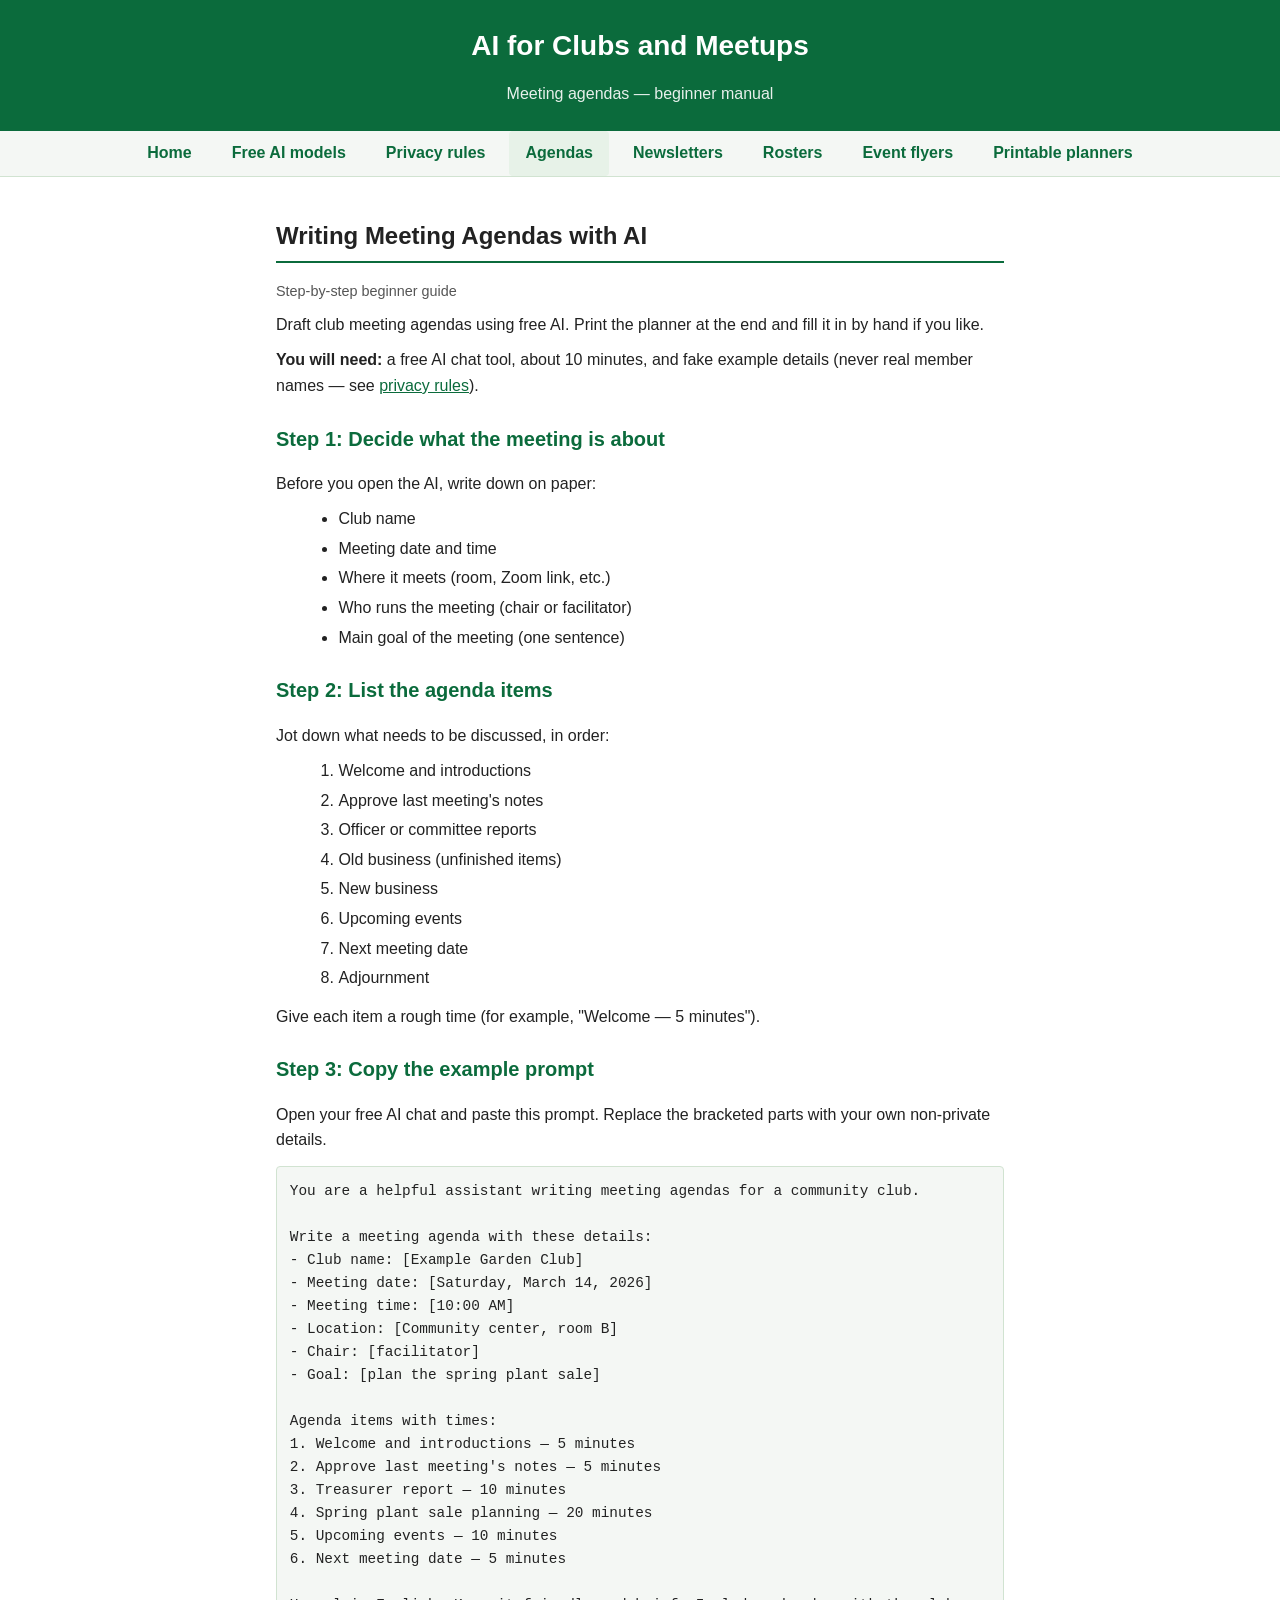
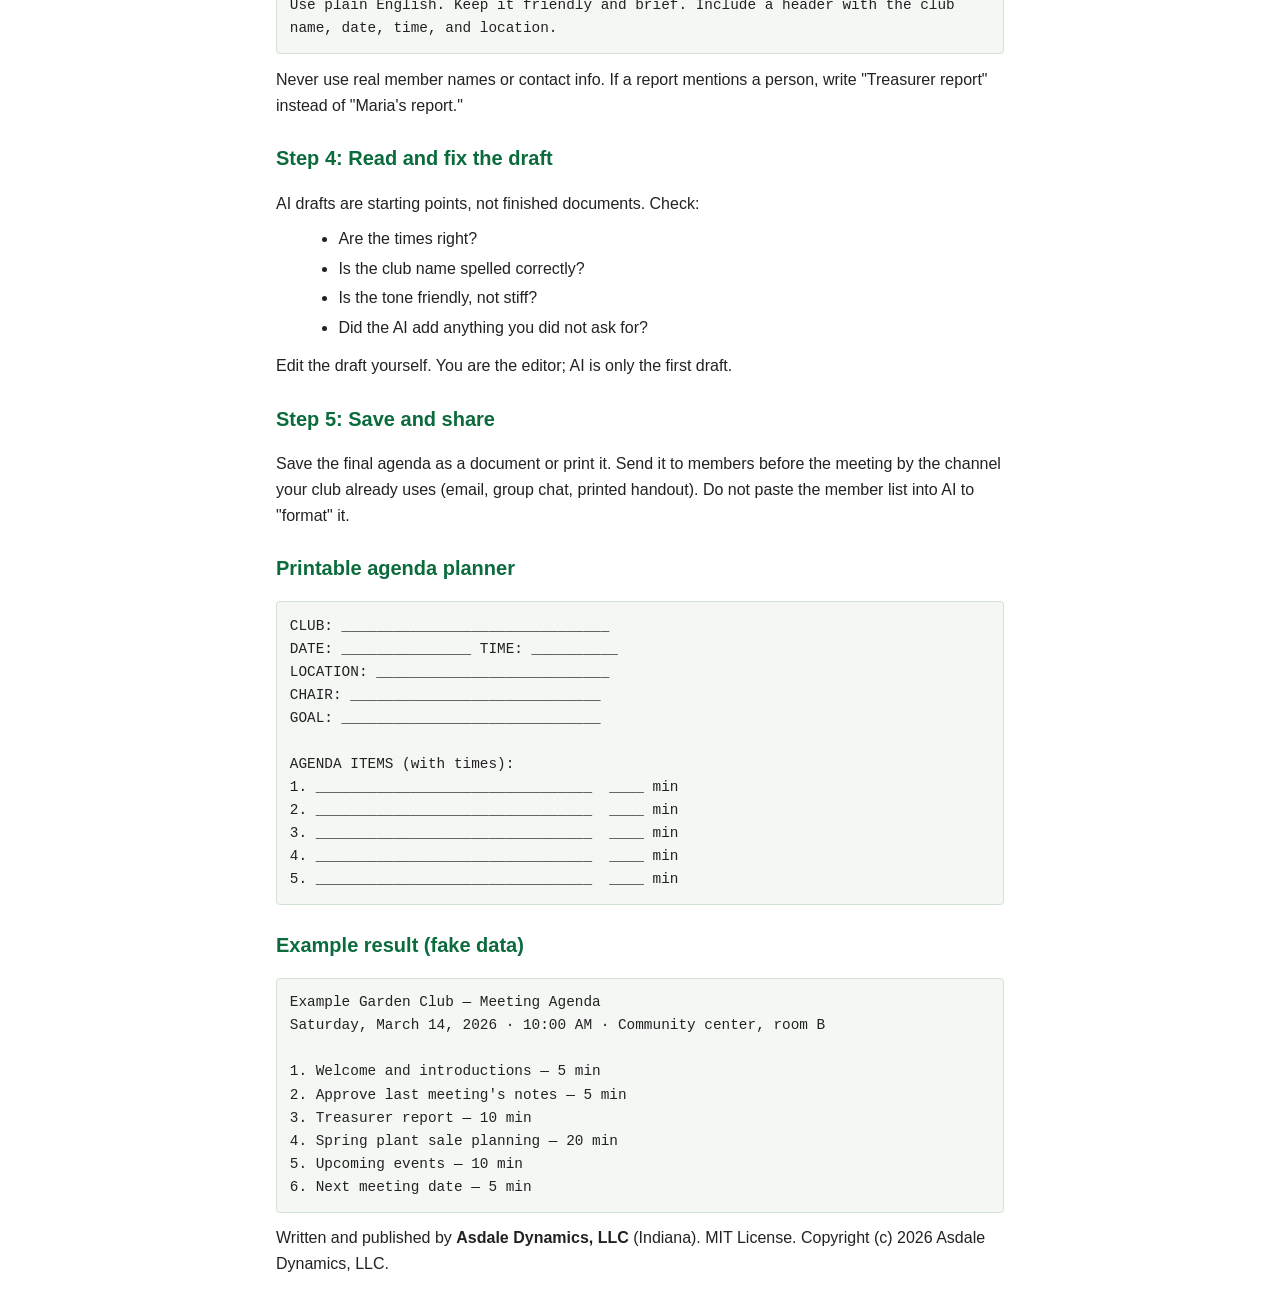
<file: site/pages/agendas.html>
<!DOCTYPE html>
<html lang="en">
<head>
  <meta charset="UTF-8">
  <meta name="viewport" content="width=device-width, initial-scale=1.0">
  <title>Agendas | AI for Clubs and Meetups</title>
  <link rel="stylesheet" href="../css/style.css">
</head>
<body>
  <header>
    <h1>AI for Clubs and Meetups</h1>
    <p>Meeting agendas &mdash; beginner manual</p>
  </header>
  <nav>
    <ul>
      <li><a href="../index.html">Home</a></li>
      <li><a href="free-models.html">Free AI models</a></li>
      <li><a href="privacy.html">Privacy rules</a></li>
      <li><a href="agendas.html" class="active">Agendas</a></li>
      <li><a href="newsletters.html">Newsletters</a></li>
      <li><a href="rosters.html">Rosters</a></li>
      <li><a href="flyers.html">Event flyers</a></li>
      <li><a href="planners.html">Printable planners</a></li>
    </ul>
  </nav>
  <main>
    <h1>Writing Meeting Agendas with AI</h1>
    <p class="kicker">Step-by-step beginner guide</p>
    <p>Draft club meeting agendas using free AI. Print the planner at the end
    and fill it in by hand if you like.</p>
    <p><strong>You will need:</strong> a free AI chat tool, about 10 minutes,
    and fake example details (never real member names &mdash; see
    <a href="privacy.html">privacy rules</a>).</p>
    <h2>Step 1: Decide what the meeting is about</h2>
    <p>Before you open the AI, write down on paper:</p>
    <ul>
      <li>Club name</li>
      <li>Meeting date and time</li>
      <li>Where it meets (room, Zoom link, etc.)</li>
      <li>Who runs the meeting (chair or facilitator)</li>
      <li>Main goal of the meeting (one sentence)</li>
    </ul>
    <h2>Step 2: List the agenda items</h2>
    <p>Jot down what needs to be discussed, in order:</p>
    <ol>
      <li>Welcome and introductions</li>
      <li>Approve last meeting's notes</li>
      <li>Officer or committee reports</li>
      <li>Old business (unfinished items)</li>
      <li>New business</li>
      <li>Upcoming events</li>
      <li>Next meeting date</li>
      <li>Adjournment</li>
    </ol>
    <p>Give each item a rough time (for example, "Welcome &mdash; 5 minutes").</p>
    <h2>Step 3: Copy the example prompt</h2>
    <p>Open your free AI chat and paste this prompt. Replace the bracketed
    parts with your own non-private details.</p>
    <div class="code">You are a helpful assistant writing meeting agendas for a community club.

Write a meeting agenda with these details:
- Club name: [Example Garden Club]
- Meeting date: [Saturday, March 14, 2026]
- Meeting time: [10:00 AM]
- Location: [Community center, room B]
- Chair: [facilitator]
- Goal: [plan the spring plant sale]

Agenda items with times:
1. Welcome and introductions &mdash; 5 minutes
2. Approve last meeting's notes &mdash; 5 minutes
3. Treasurer report &mdash; 10 minutes
4. Spring plant sale planning &mdash; 20 minutes
5. Upcoming events &mdash; 10 minutes
6. Next meeting date &mdash; 5 minutes

Use plain English. Keep it friendly and brief. Include a header with the club
name, date, time, and location.</div>
    <p>Never use real member names or contact info. If a report mentions a
    person, write "Treasurer report" instead of "Maria's report."</p>
    <h2>Step 4: Read and fix the draft</h2>
    <p>AI drafts are starting points, not finished documents. Check:</p>
    <ul>
      <li>Are the times right?</li>
      <li>Is the club name spelled correctly?</li>
      <li>Is the tone friendly, not stiff?</li>
      <li>Did the AI add anything you did not ask for?</li>
    </ul>
    <p>Edit the draft yourself. You are the editor; AI is only the first
    draft.</p>
    <h2>Step 5: Save and share</h2>
    <p>Save the final agenda as a document or print it. Send it to members
    before the meeting by the channel your club already uses (email, group
    chat, printed handout). Do not paste the member list into AI to
    "format" it.</p>
    <h2>Printable agenda planner</h2>
    <div class="code">CLUB: _______________________________
DATE: _______________ TIME: __________
LOCATION: ___________________________
CHAIR: _____________________________
GOAL: ______________________________

AGENDA ITEMS (with times):
1. ________________________________  ____ min
2. ________________________________  ____ min
3. ________________________________  ____ min
4. ________________________________  ____ min
5. ________________________________  ____ min</div>
    <h2>Example result (fake data)</h2>
    <div class="code">Example Garden Club &mdash; Meeting Agenda
Saturday, March 14, 2026 &middot; 10:00 AM &middot; Community center, room B

1. Welcome and introductions &mdash; 5 min
2. Approve last meeting's notes &mdash; 5 min
3. Treasurer report &mdash; 10 min
4. Spring plant sale planning &mdash; 20 min
5. Upcoming events &mdash; 10 min
6. Next meeting date &mdash; 5 min</div>
    <p class="credit">Written and published by <strong>Asdale Dynamics, LLC</strong>
    (Indiana). MIT License. Copyright (c) 2026 Asdale Dynamics, LLC.</p>
  </main>
</body>
</html>
</file>
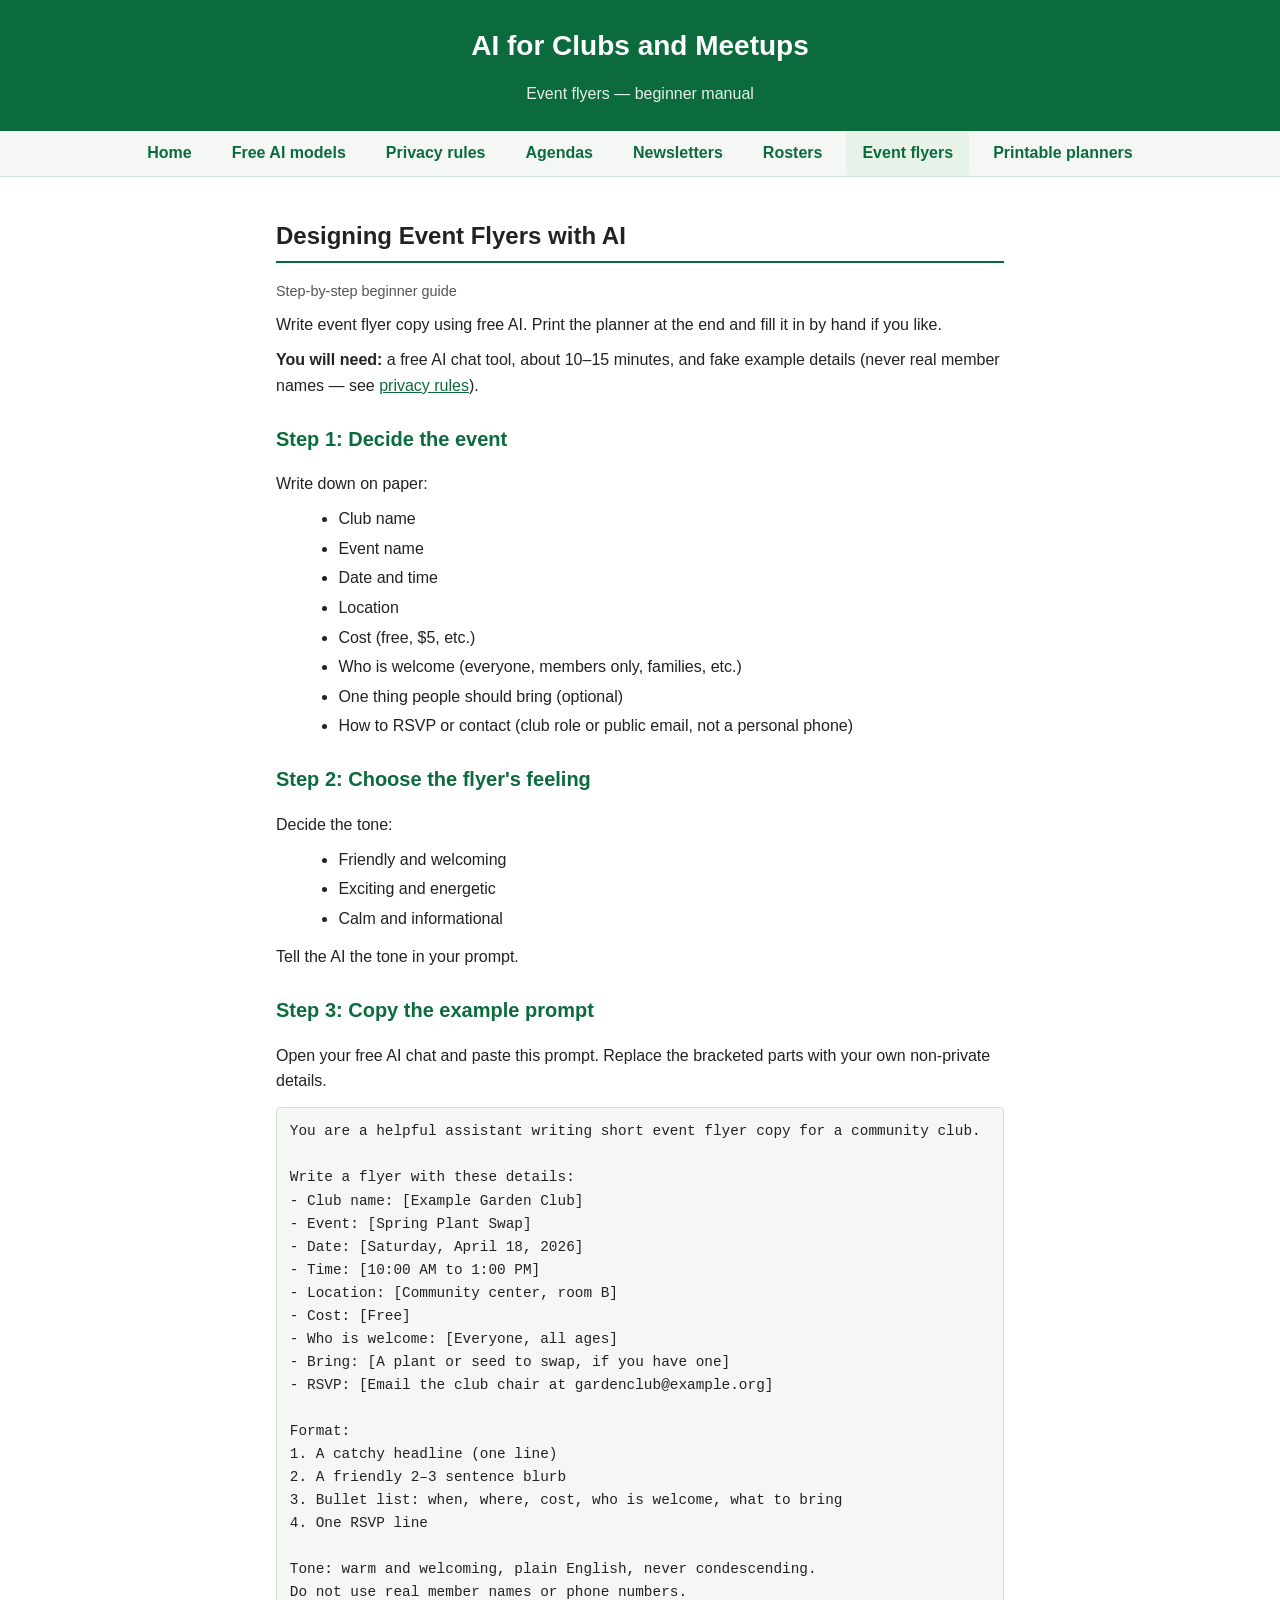
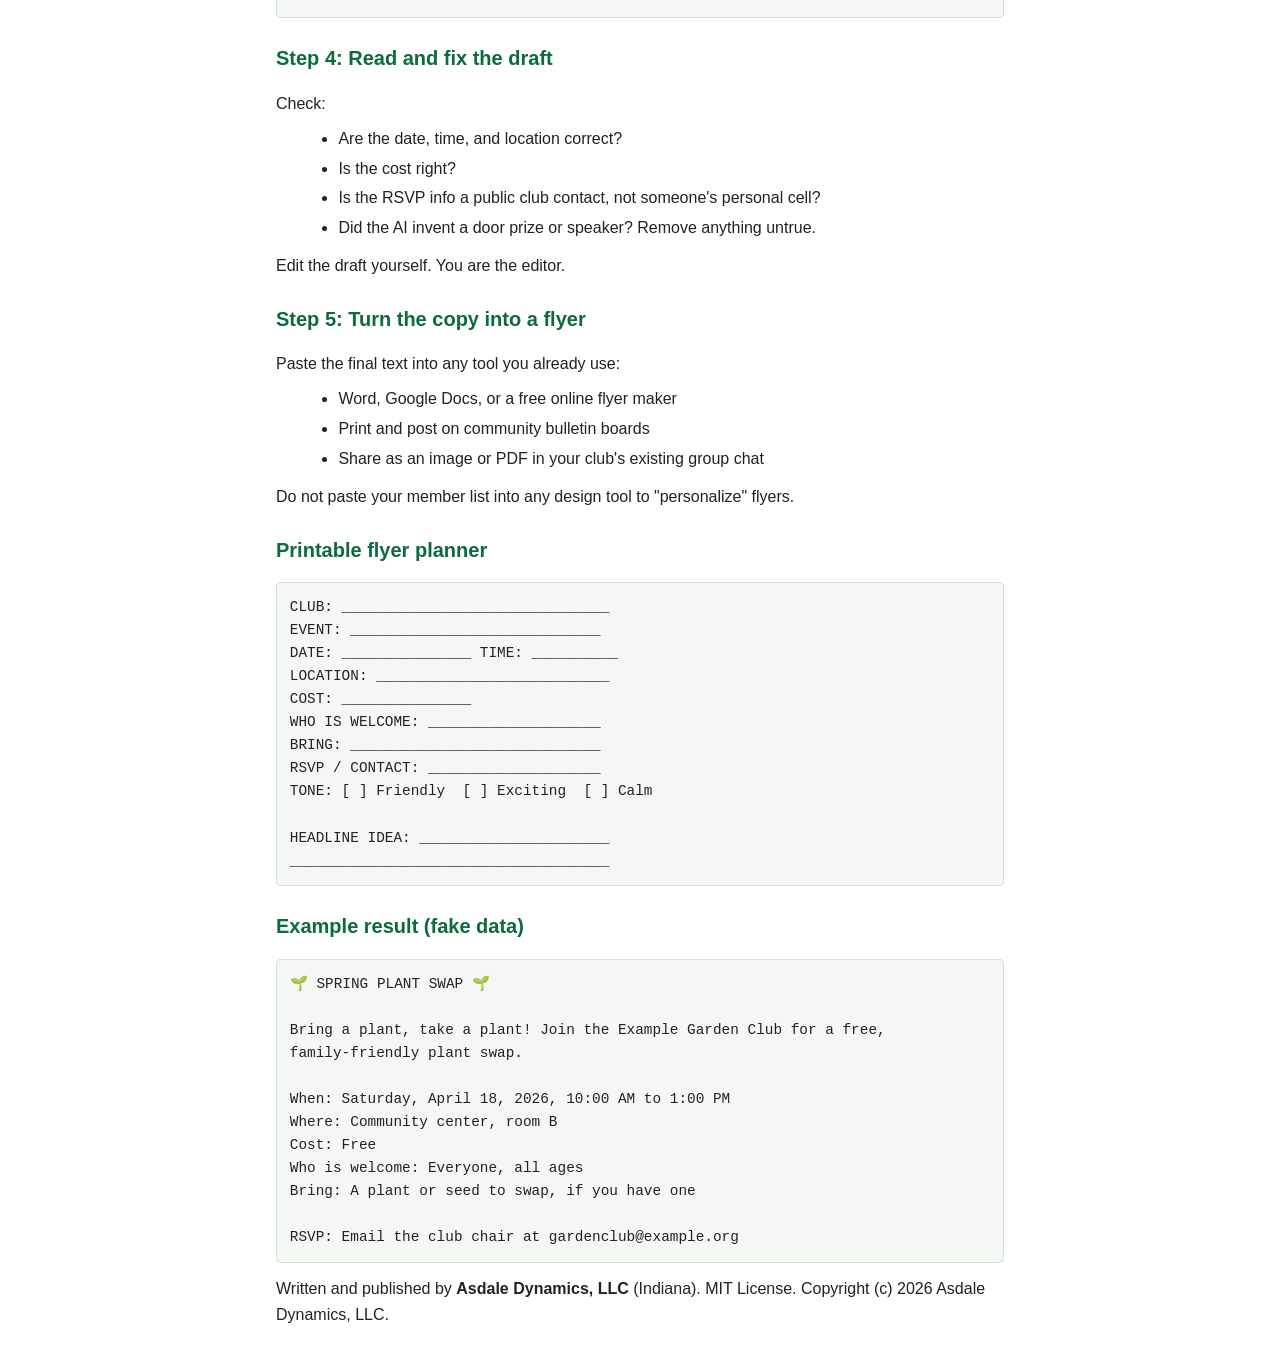
<file: site/pages/flyers.html>
<!DOCTYPE html>
<html lang="en">
<head>
  <meta charset="UTF-8">
  <meta name="viewport" content="width=device-width, initial-scale=1.0">
  <title>Event Flyers | AI for Clubs and Meetups</title>
  <link rel="stylesheet" href="../css/style.css">
</head>
<body>
  <header>
    <h1>AI for Clubs and Meetups</h1>
    <p>Event flyers &mdash; beginner manual</p>
  </header>
  <nav>
    <ul>
      <li><a href="../index.html">Home</a></li>
      <li><a href="free-models.html">Free AI models</a></li>
      <li><a href="privacy.html">Privacy rules</a></li>
      <li><a href="agendas.html">Agendas</a></li>
      <li><a href="newsletters.html">Newsletters</a></li>
      <li><a href="rosters.html">Rosters</a></li>
      <li><a href="flyers.html" class="active">Event flyers</a></li>
      <li><a href="planners.html">Printable planners</a></li>
    </ul>
  </nav>
  <main>
    <h1>Designing Event Flyers with AI</h1>
    <p class="kicker">Step-by-step beginner guide</p>
    <p>Write event flyer copy using free AI. Print the planner at the end and
    fill it in by hand if you like.</p>
    <p><strong>You will need:</strong> a free AI chat tool, about 10&ndash;15
    minutes, and fake example details (never real member names &mdash; see
    <a href="privacy.html">privacy rules</a>).</p>
    <h2>Step 1: Decide the event</h2>
    <p>Write down on paper:</p>
    <ul>
      <li>Club name</li>
      <li>Event name</li>
      <li>Date and time</li>
      <li>Location</li>
      <li>Cost (free, $5, etc.)</li>
      <li>Who is welcome (everyone, members only, families, etc.)</li>
      <li>One thing people should bring (optional)</li>
      <li>How to RSVP or contact (club role or public email, not a personal
          phone)</li>
    </ul>
    <h2>Step 2: Choose the flyer's feeling</h2>
    <p>Decide the tone:</p>
    <ul>
      <li>Friendly and welcoming</li>
      <li>Exciting and energetic</li>
      <li>Calm and informational</li>
    </ul>
    <p>Tell the AI the tone in your prompt.</p>
    <h2>Step 3: Copy the example prompt</h2>
    <p>Open your free AI chat and paste this prompt. Replace the bracketed
    parts with your own non-private details.</p>
    <div class="code">You are a helpful assistant writing short event flyer copy for a community club.

Write a flyer with these details:
- Club name: [Example Garden Club]
- Event: [Spring Plant Swap]
- Date: [Saturday, April 18, 2026]
- Time: [10:00 AM to 1:00 PM]
- Location: [Community center, room B]
- Cost: [Free]
- Who is welcome: [Everyone, all ages]
- Bring: [A plant or seed to swap, if you have one]
- RSVP: [Email the club chair at gardenclub@example.org]

Format:
1. A catchy headline (one line)
2. A friendly 2&ndash;3 sentence blurb
3. Bullet list: when, where, cost, who is welcome, what to bring
4. One RSVP line

Tone: warm and welcoming, plain English, never condescending.
Do not use real member names or phone numbers.</div>
    <h2>Step 4: Read and fix the draft</h2>
    <p>Check:</p>
    <ul>
      <li>Are the date, time, and location correct?</li>
      <li>Is the cost right?</li>
      <li>Is the RSVP info a public club contact, not someone's personal cell?</li>
      <li>Did the AI invent a door prize or speaker? Remove anything untrue.</li>
    </ul>
    <p>Edit the draft yourself. You are the editor.</p>
    <h2>Step 5: Turn the copy into a flyer</h2>
    <p>Paste the final text into any tool you already use:</p>
    <ul>
      <li>Word, Google Docs, or a free online flyer maker</li>
      <li>Print and post on community bulletin boards</li>
      <li>Share as an image or PDF in your club's existing group chat</li>
    </ul>
    <p>Do not paste your member list into any design tool to "personalize"
    flyers.</p>
    <h2>Printable flyer planner</h2>
    <div class="code">CLUB: _______________________________
EVENT: _____________________________
DATE: _______________ TIME: __________
LOCATION: ___________________________
COST: _______________
WHO IS WELCOME: ____________________
BRING: _____________________________
RSVP / CONTACT: ____________________
TONE: [ ] Friendly  [ ] Exciting  [ ] Calm

HEADLINE IDEA: ______________________
_____________________________________</div>
    <h2>Example result (fake data)</h2>
    <div class="code">&#127793; SPRING PLANT SWAP &#127793;

Bring a plant, take a plant! Join the Example Garden Club for a free,
family-friendly plant swap.

When: Saturday, April 18, 2026, 10:00 AM to 1:00 PM
Where: Community center, room B
Cost: Free
Who is welcome: Everyone, all ages
Bring: A plant or seed to swap, if you have one

RSVP: Email the club chair at gardenclub@example.org</div>
    <p class="credit">Written and published by <strong>Asdale Dynamics, LLC</strong>
    (Indiana). MIT License. Copyright (c) 2026 Asdale Dynamics, LLC.</p>
  </main>
</body>
</html>
</file>
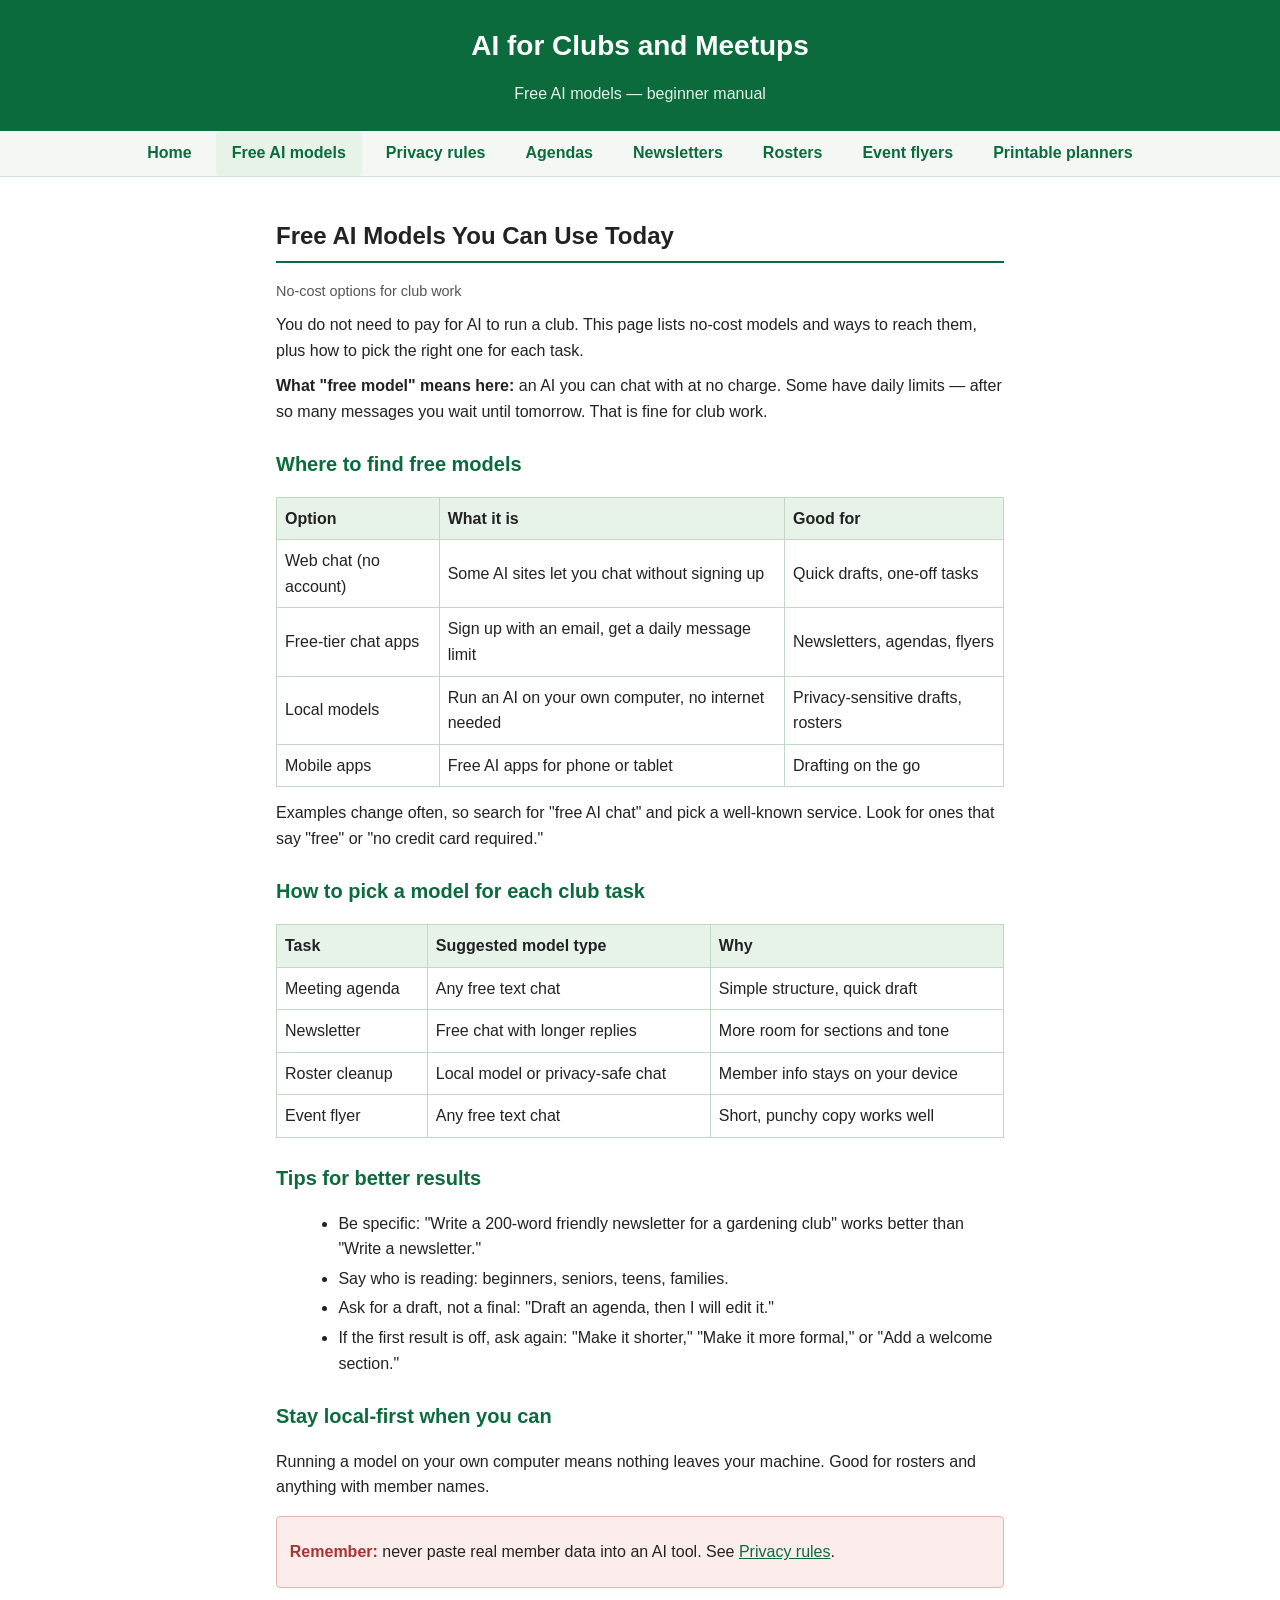
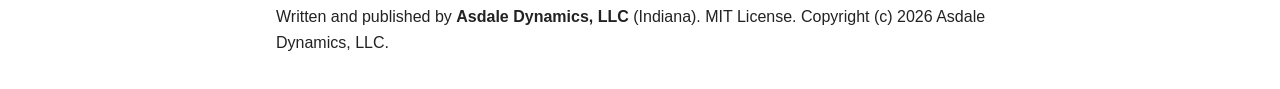
<file: site/pages/free-models.html>
<!DOCTYPE html>
<html lang="en">
<head>
  <meta charset="UTF-8">
  <meta name="viewport" content="width=device-width, initial-scale=1.0">
  <title>Free AI Models | AI for Clubs and Meetups</title>
  <link rel="stylesheet" href="../css/style.css">
</head>
<body>
  <header>
    <h1>AI for Clubs and Meetups</h1>
    <p>Free AI models &mdash; beginner manual</p>
  </header>
  <nav>
    <ul>
      <li><a href="../index.html">Home</a></li>
      <li><a href="free-models.html" class="active">Free AI models</a></li>
      <li><a href="privacy.html">Privacy rules</a></li>
      <li><a href="agendas.html">Agendas</a></li>
      <li><a href="newsletters.html">Newsletters</a></li>
      <li><a href="rosters.html">Rosters</a></li>
      <li><a href="flyers.html">Event flyers</a></li>
      <li><a href="planners.html">Printable planners</a></li>
    </ul>
  </nav>
  <main>
    <h1>Free AI Models You Can Use Today</h1>
    <p class="kicker">No-cost options for club work</p>
    <p>You do not need to pay for AI to run a club. This page lists no-cost
    models and ways to reach them, plus how to pick the right one for each
    task.</p>
    <p><strong>What "free model" means here:</strong> an AI you can chat with
    at no charge. Some have daily limits &mdash; after so many messages you wait
    until tomorrow. That is fine for club work.</p>
    <h2>Where to find free models</h2>
    <table>
      <thead>
        <tr><th>Option</th><th>What it is</th><th>Good for</th></tr>
      </thead>
      <tbody>
        <tr><td>Web chat (no account)</td>
            <td>Some AI sites let you chat without signing up</td>
            <td>Quick drafts, one-off tasks</td></tr>
        <tr><td>Free-tier chat apps</td>
            <td>Sign up with an email, get a daily message limit</td>
            <td>Newsletters, agendas, flyers</td></tr>
        <tr><td>Local models</td>
            <td>Run an AI on your own computer, no internet needed</td>
            <td>Privacy-sensitive drafts, rosters</td></tr>
        <tr><td>Mobile apps</td>
            <td>Free AI apps for phone or tablet</td>
            <td>Drafting on the go</td></tr>
      </tbody>
    </table>
    <p>Examples change often, so search for "free AI chat" and pick a
    well-known service. Look for ones that say "free" or "no credit card
    required."</p>
    <h2>How to pick a model for each club task</h2>
    <table>
      <thead>
        <tr><th>Task</th><th>Suggested model type</th><th>Why</th></tr>
      </thead>
      <tbody>
        <tr><td>Meeting agenda</td><td>Any free text chat</td>
            <td>Simple structure, quick draft</td></tr>
        <tr><td>Newsletter</td><td>Free chat with longer replies</td>
            <td>More room for sections and tone</td></tr>
        <tr><td>Roster cleanup</td><td>Local model or privacy-safe chat</td>
            <td>Member info stays on your device</td></tr>
        <tr><td>Event flyer</td><td>Any free text chat</td>
            <td>Short, punchy copy works well</td></tr>
      </tbody>
    </table>
    <h2>Tips for better results</h2>
    <ul>
      <li>Be specific: "Write a 200-word friendly newsletter for a gardening
          club" works better than "Write a newsletter."</li>
      <li>Say who is reading: beginners, seniors, teens, families.</li>
      <li>Ask for a draft, not a final: "Draft an agenda, then I will edit it."</li>
      <li>If the first result is off, ask again: "Make it shorter," "Make it
          more formal," or "Add a welcome section."</li>
    </ul>
    <h2>Stay local-first when you can</h2>
    <p>Running a model on your own computer means nothing leaves your machine.
    Good for rosters and anything with member names.</p>
    <div class="rule">
      <p><strong>Remember:</strong> never paste real member data into an AI
      tool. See <a href="privacy.html">Privacy rules</a>.</p>
    </div>
    <p class="credit">Written and published by <strong>Asdale Dynamics, LLC</strong>
    (Indiana). MIT License. Copyright (c) 2026 Asdale Dynamics, LLC.</p>
  </main>
</body>
</html>
</file>
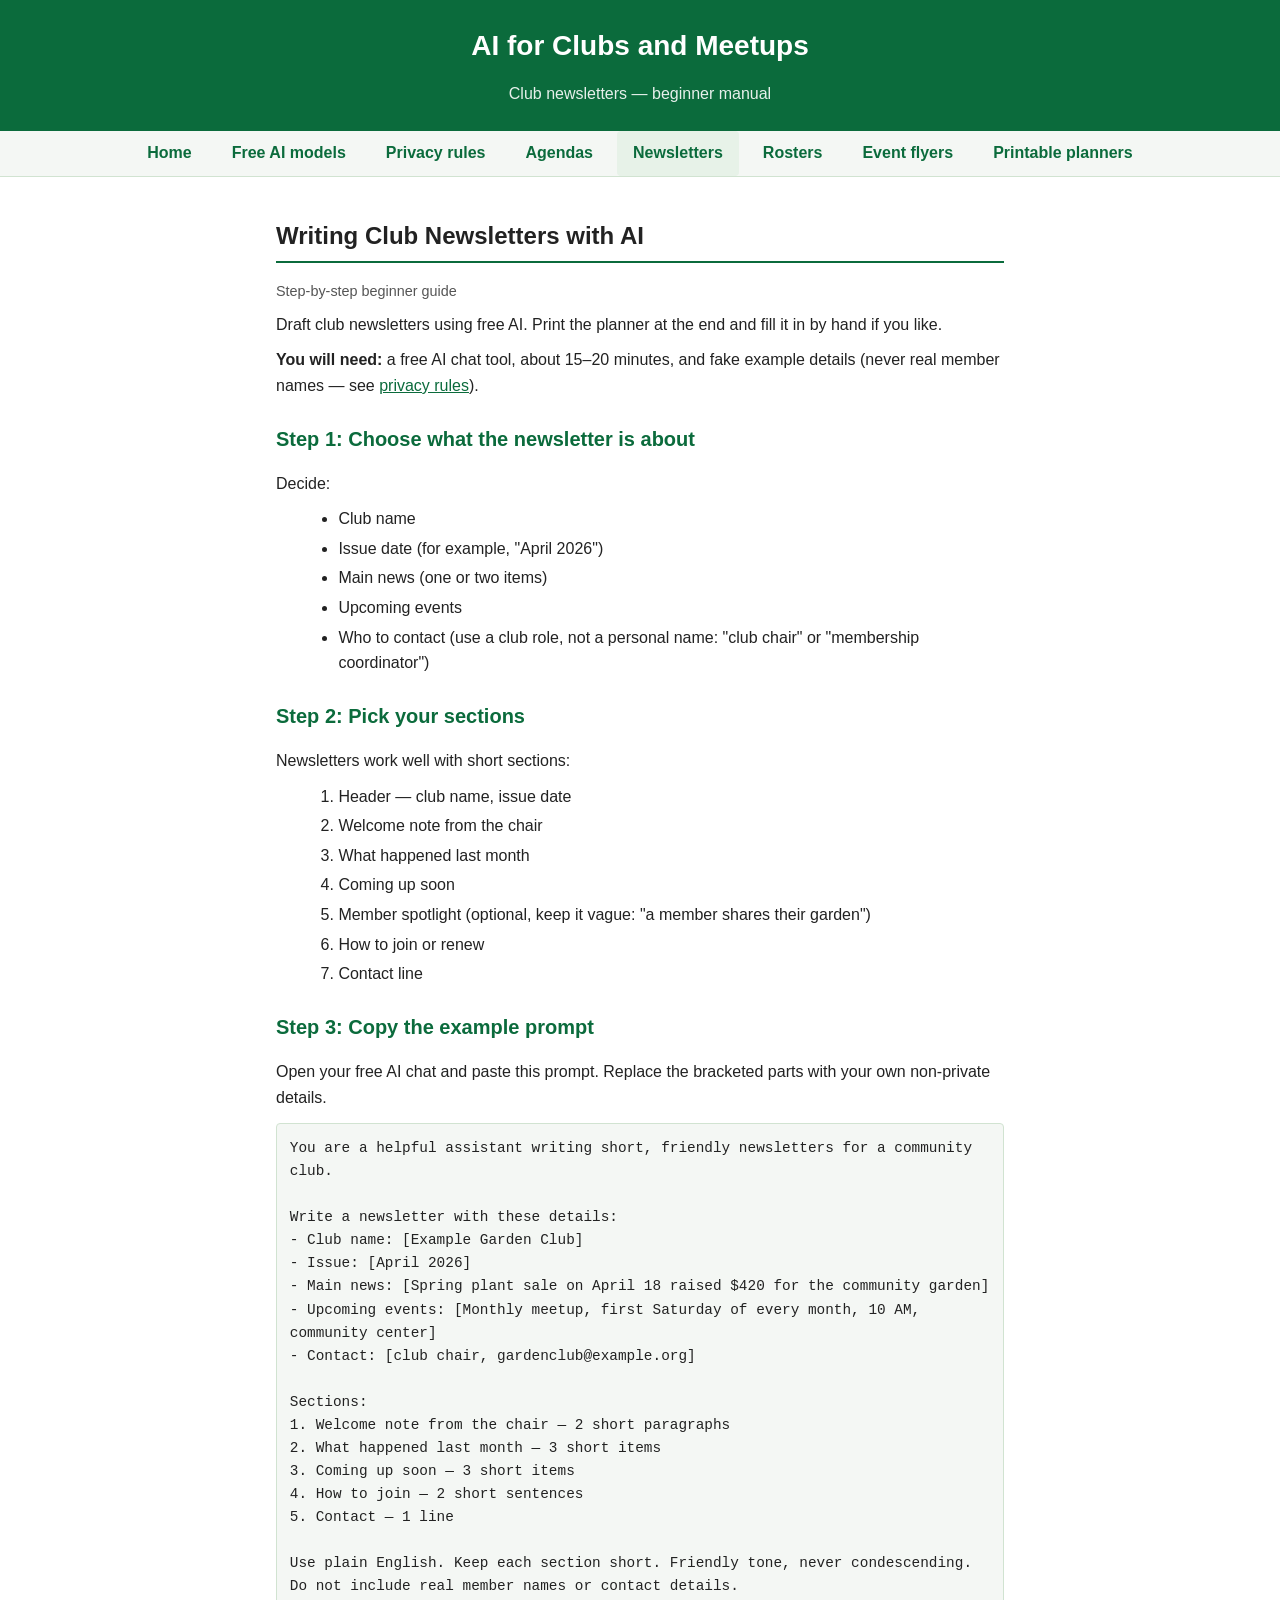
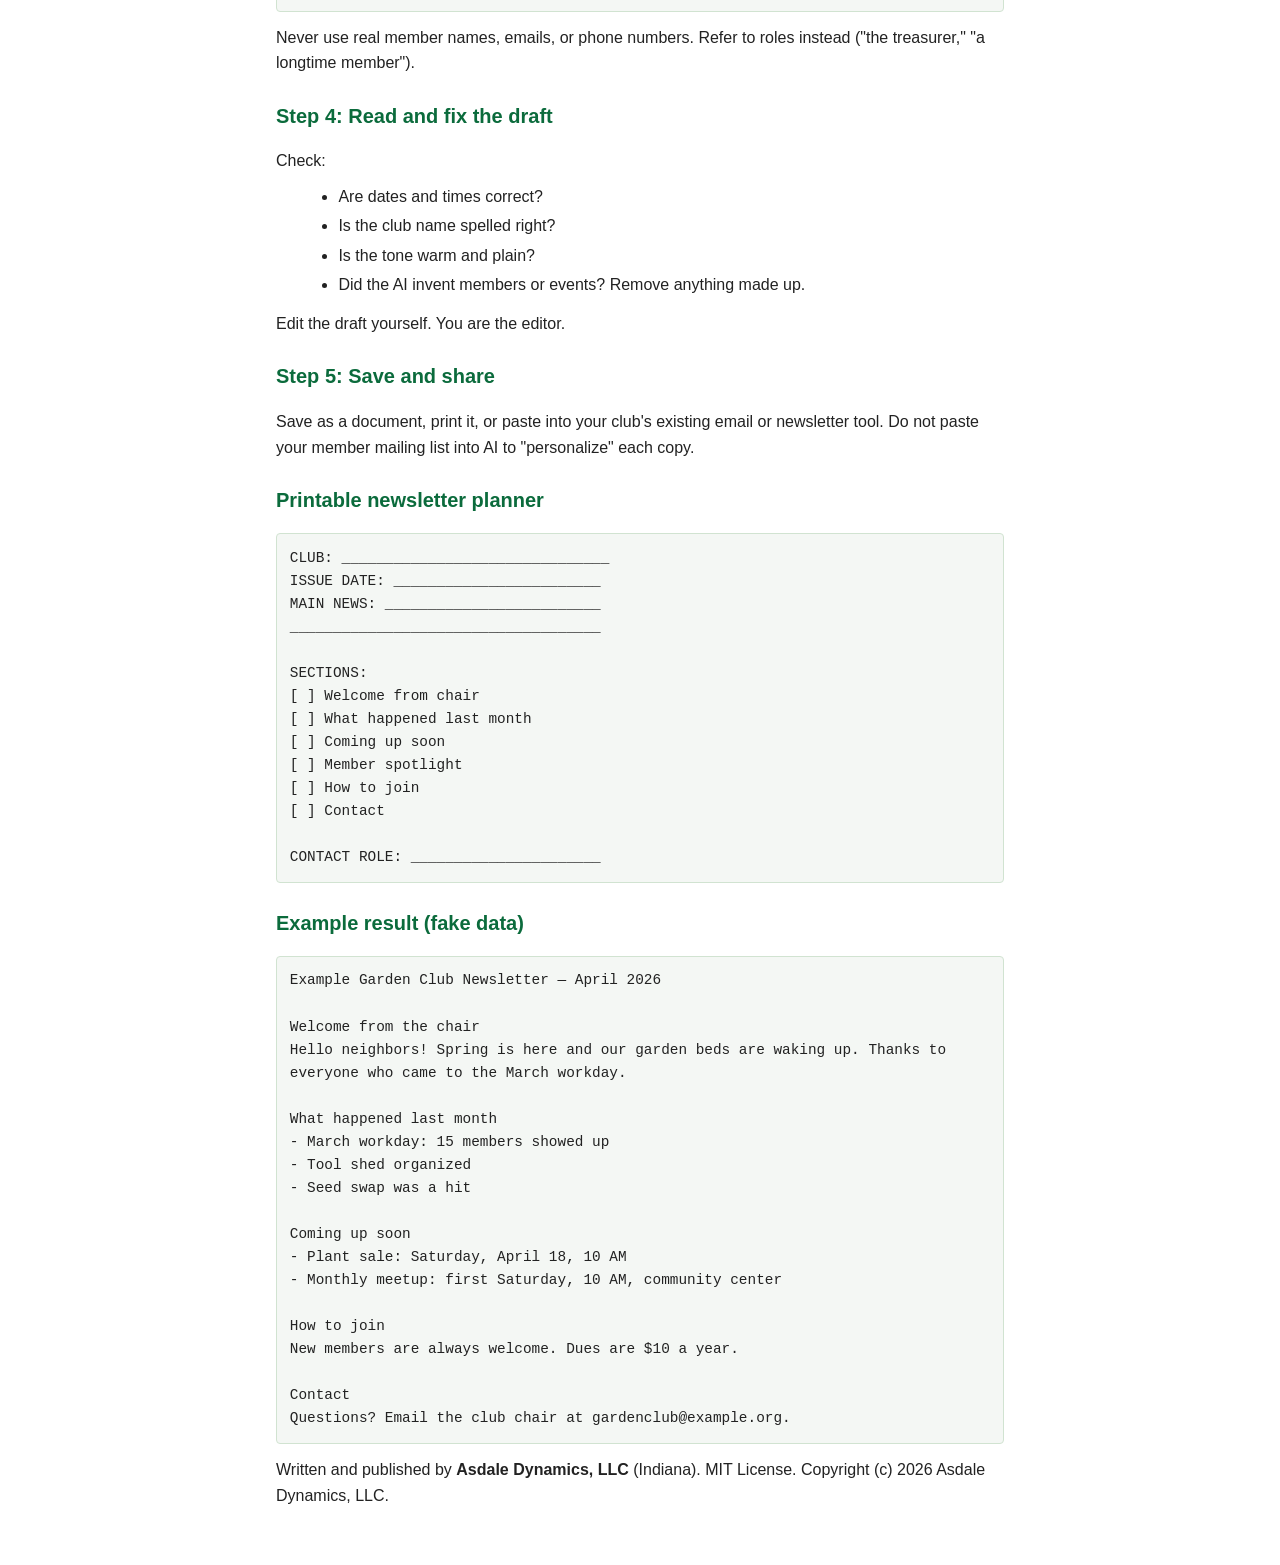
<file: site/pages/newsletters.html>
<!DOCTYPE html>
<html lang="en">
<head>
  <meta charset="UTF-8">
  <meta name="viewport" content="width=device-width, initial-scale=1.0">
  <title>Newsletters | AI for Clubs and Meetups</title>
  <link rel="stylesheet" href="../css/style.css">
</head>
<body>
  <header>
    <h1>AI for Clubs and Meetups</h1>
    <p>Club newsletters &mdash; beginner manual</p>
  </header>
  <nav>
    <ul>
      <li><a href="../index.html">Home</a></li>
      <li><a href="free-models.html">Free AI models</a></li>
      <li><a href="privacy.html">Privacy rules</a></li>
      <li><a href="agendas.html">Agendas</a></li>
      <li><a href="newsletters.html" class="active">Newsletters</a></li>
      <li><a href="rosters.html">Rosters</a></li>
      <li><a href="flyers.html">Event flyers</a></li>
      <li><a href="planners.html">Printable planners</a></li>
    </ul>
  </nav>
  <main>
    <h1>Writing Club Newsletters with AI</h1>
    <p class="kicker">Step-by-step beginner guide</p>
    <p>Draft club newsletters using free AI. Print the planner at the end and
    fill it in by hand if you like.</p>
    <p><strong>You will need:</strong> a free AI chat tool, about 15&ndash;20
    minutes, and fake example details (never real member names &mdash; see
    <a href="privacy.html">privacy rules</a>).</p>
    <h2>Step 1: Choose what the newsletter is about</h2>
    <p>Decide:</p>
    <ul>
      <li>Club name</li>
      <li>Issue date (for example, "April 2026")</li>
      <li>Main news (one or two items)</li>
      <li>Upcoming events</li>
      <li>Who to contact (use a club role, not a personal name: "club chair" or
          "membership coordinator")</li>
    </ul>
    <h2>Step 2: Pick your sections</h2>
    <p>Newsletters work well with short sections:</p>
    <ol>
      <li>Header &mdash; club name, issue date</li>
      <li>Welcome note from the chair</li>
      <li>What happened last month</li>
      <li>Coming up soon</li>
      <li>Member spotlight (optional, keep it vague: "a member shares their
          garden")</li>
      <li>How to join or renew</li>
      <li>Contact line</li>
    </ol>
    <h2>Step 3: Copy the example prompt</h2>
    <p>Open your free AI chat and paste this prompt. Replace the bracketed
    parts with your own non-private details.</p>
    <div class="code">You are a helpful assistant writing short, friendly newsletters for a community club.

Write a newsletter with these details:
- Club name: [Example Garden Club]
- Issue: [April 2026]
- Main news: [Spring plant sale on April 18 raised $420 for the community garden]
- Upcoming events: [Monthly meetup, first Saturday of every month, 10 AM, community center]
- Contact: [club chair, gardenclub@example.org]

Sections:
1. Welcome note from the chair &mdash; 2 short paragraphs
2. What happened last month &mdash; 3 short items
3. Coming up soon &mdash; 3 short items
4. How to join &mdash; 2 short sentences
5. Contact &mdash; 1 line

Use plain English. Keep each section short. Friendly tone, never condescending.
Do not include real member names or contact details.</div>
    <p>Never use real member names, emails, or phone numbers. Refer to roles
    instead ("the treasurer," "a longtime member").</p>
    <h2>Step 4: Read and fix the draft</h2>
    <p>Check:</p>
    <ul>
      <li>Are dates and times correct?</li>
      <li>Is the club name spelled right?</li>
      <li>Is the tone warm and plain?</li>
      <li>Did the AI invent members or events? Remove anything made up.</li>
    </ul>
    <p>Edit the draft yourself. You are the editor.</p>
    <h2>Step 5: Save and share</h2>
    <p>Save as a document, print it, or paste into your club's existing email
    or newsletter tool. Do not paste your member mailing list into AI to
    "personalize" each copy.</p>
    <h2>Printable newsletter planner</h2>
    <div class="code">CLUB: _______________________________
ISSUE DATE: ________________________
MAIN NEWS: _________________________
____________________________________

SECTIONS:
[ ] Welcome from chair
[ ] What happened last month
[ ] Coming up soon
[ ] Member spotlight
[ ] How to join
[ ] Contact

CONTACT ROLE: ______________________</div>
    <h2>Example result (fake data)</h2>
    <div class="code">Example Garden Club Newsletter &mdash; April 2026

Welcome from the chair
Hello neighbors! Spring is here and our garden beds are waking up. Thanks to
everyone who came to the March workday.

What happened last month
- March workday: 15 members showed up
- Tool shed organized
- Seed swap was a hit

Coming up soon
- Plant sale: Saturday, April 18, 10 AM
- Monthly meetup: first Saturday, 10 AM, community center

How to join
New members are always welcome. Dues are $10 a year.

Contact
Questions? Email the club chair at gardenclub@example.org.</div>
    <p class="credit">Written and published by <strong>Asdale Dynamics, LLC</strong>
    (Indiana). MIT License. Copyright (c) 2026 Asdale Dynamics, LLC.</p>
  </main>
</body>
</html>
</file>
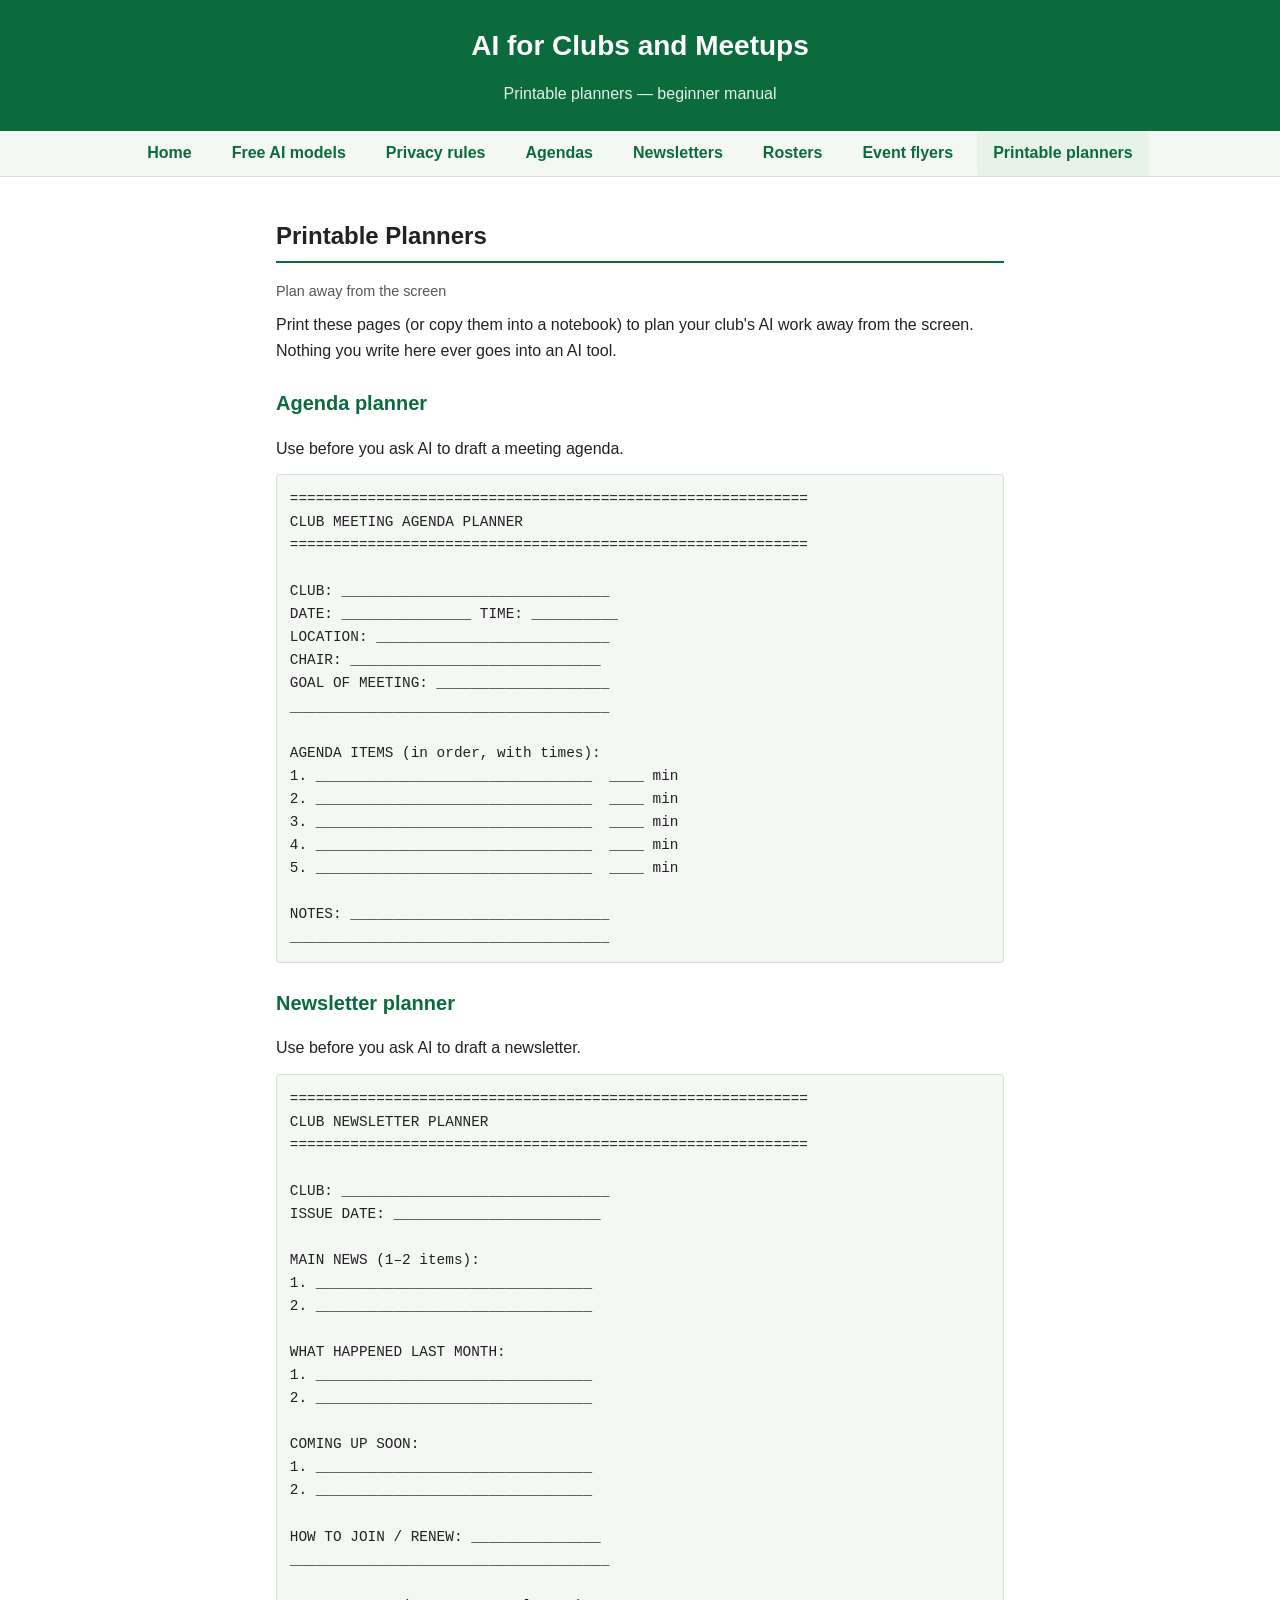
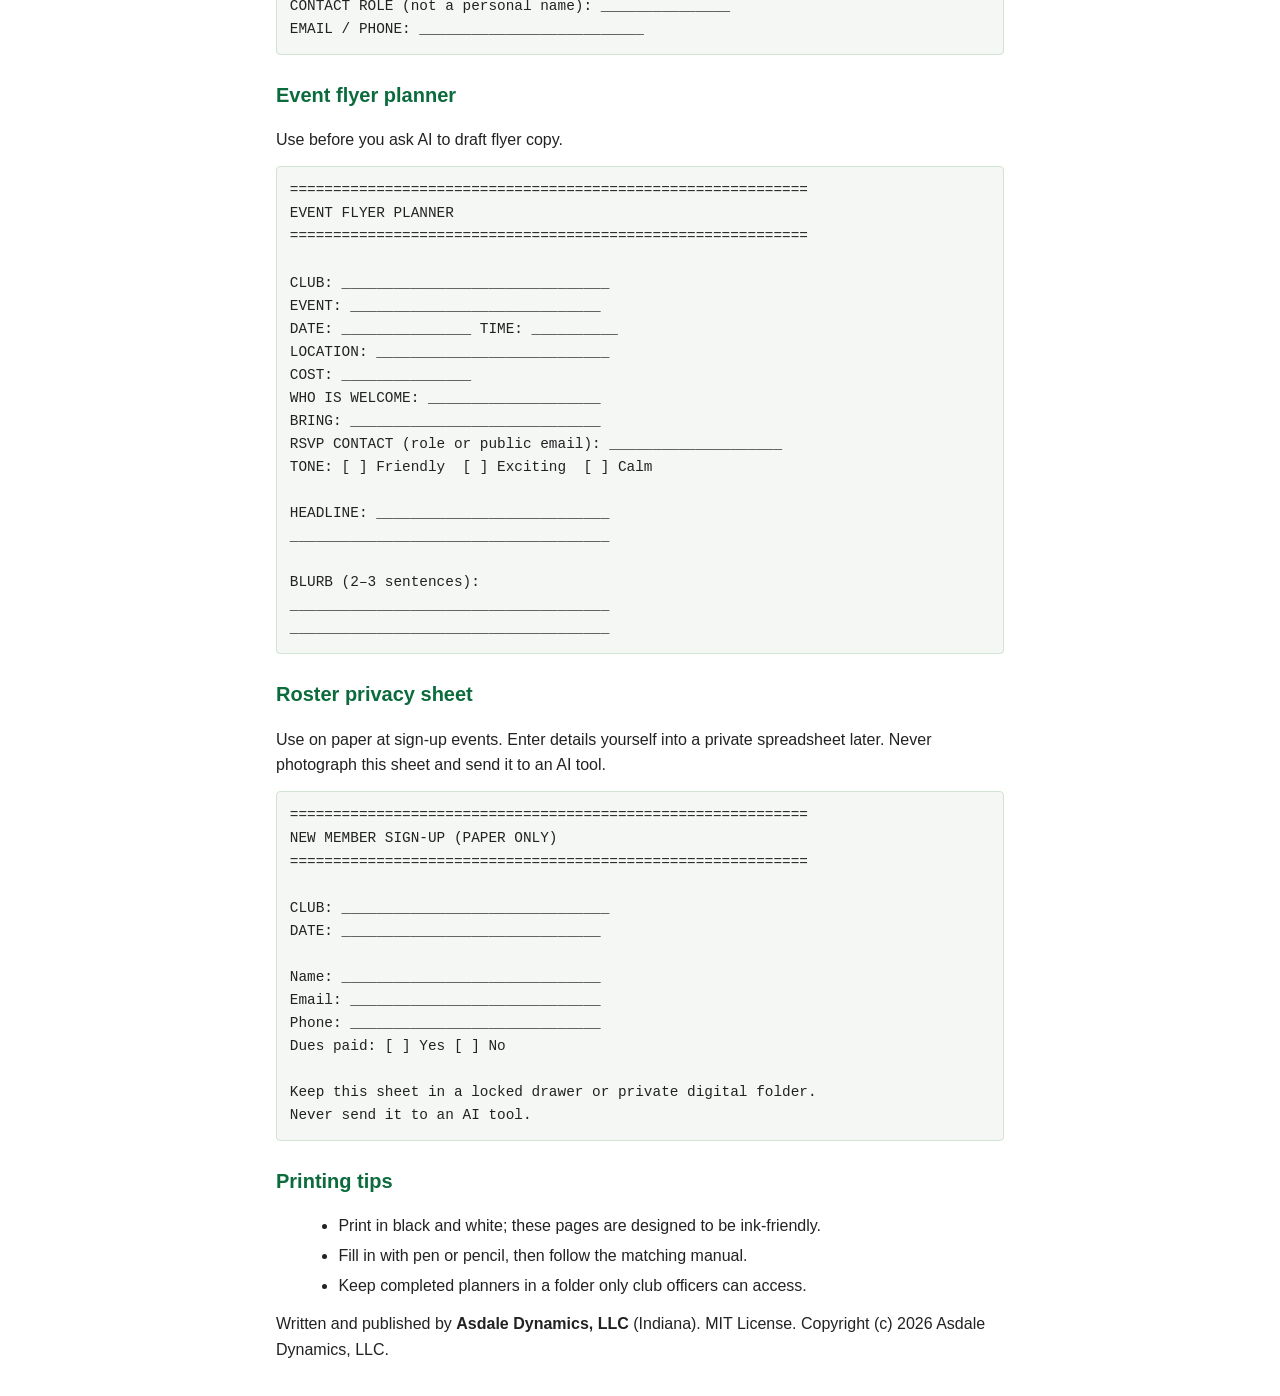
<file: site/pages/planners.html>
<!DOCTYPE html>
<html lang="en">
<head>
  <meta charset="UTF-8">
  <meta name="viewport" content="width=device-width, initial-scale=1.0">
  <title>Printable Planners | AI for Clubs and Meetups</title>
  <link rel="stylesheet" href="../css/style.css">
</head>
<body>
  <header>
    <h1>AI for Clubs and Meetups</h1>
    <p>Printable planners &mdash; beginner manual</p>
  </header>
  <nav>
    <ul>
      <li><a href="../index.html">Home</a></li>
      <li><a href="free-models.html">Free AI models</a></li>
      <li><a href="privacy.html">Privacy rules</a></li>
      <li><a href="agendas.html">Agendas</a></li>
      <li><a href="newsletters.html">Newsletters</a></li>
      <li><a href="rosters.html">Rosters</a></li>
      <li><a href="flyers.html">Event flyers</a></li>
      <li><a href="planners.html" class="active">Printable planners</a></li>
    </ul>
  </nav>
  <main>
    <h1>Printable Planners</h1>
    <p class="kicker">Plan away from the screen</p>
    <p>Print these pages (or copy them into a notebook) to plan your club's AI
    work away from the screen. Nothing you write here ever goes into an AI
    tool.</p>
    <h2>Agenda planner</h2>
    <p>Use before you ask AI to draft a meeting agenda.</p>
    <div class="code">============================================================
CLUB MEETING AGENDA PLANNER
============================================================

CLUB: _______________________________
DATE: _______________ TIME: __________
LOCATION: ___________________________
CHAIR: _____________________________
GOAL OF MEETING: ____________________
_____________________________________

AGENDA ITEMS (in order, with times):
1. ________________________________  ____ min
2. ________________________________  ____ min
3. ________________________________  ____ min
4. ________________________________  ____ min
5. ________________________________  ____ min

NOTES: ______________________________
_____________________________________</div>
    <h2>Newsletter planner</h2>
    <p>Use before you ask AI to draft a newsletter.</p>
    <div class="code">============================================================
CLUB NEWSLETTER PLANNER
============================================================

CLUB: _______________________________
ISSUE DATE: ________________________

MAIN NEWS (1&ndash;2 items):
1. ________________________________
2. ________________________________

WHAT HAPPENED LAST MONTH:
1. ________________________________
2. ________________________________

COMING UP SOON:
1. ________________________________
2. ________________________________

HOW TO JOIN / RENEW: _______________
_____________________________________

CONTACT ROLE (not a personal name): _______________
EMAIL / PHONE: __________________________</div>
    <h2>Event flyer planner</h2>
    <p>Use before you ask AI to draft flyer copy.</p>
    <div class="code">============================================================
EVENT FLYER PLANNER
============================================================

CLUB: _______________________________
EVENT: _____________________________
DATE: _______________ TIME: __________
LOCATION: ___________________________
COST: _______________
WHO IS WELCOME: ____________________
BRING: _____________________________
RSVP CONTACT (role or public email): ____________________
TONE: [ ] Friendly  [ ] Exciting  [ ] Calm

HEADLINE: ___________________________
_____________________________________

BLURB (2&ndash;3 sentences):
_____________________________________
_____________________________________</div>
    <h2>Roster privacy sheet</h2>
    <p>Use on paper at sign-up events. Enter details yourself into a private
    spreadsheet later. Never photograph this sheet and send it to an AI tool.</p>
    <div class="code">============================================================
NEW MEMBER SIGN-UP (PAPER ONLY)
============================================================

CLUB: _______________________________
DATE: ______________________________

Name: ______________________________
Email: _____________________________
Phone: _____________________________
Dues paid: [ ] Yes [ ] No

Keep this sheet in a locked drawer or private digital folder.
Never send it to an AI tool.</div>
    <h2>Printing tips</h2>
    <ul>
      <li>Print in black and white; these pages are designed to be ink-friendly.</li>
      <li>Fill in with pen or pencil, then follow the matching manual.</li>
      <li>Keep completed planners in a folder only club officers can access.</li>
    </ul>
    <p class="credit">Written and published by <strong>Asdale Dynamics, LLC</strong>
    (Indiana). MIT License. Copyright (c) 2026 Asdale Dynamics, LLC.</p>
  </main>
</body>
</html>
</file>
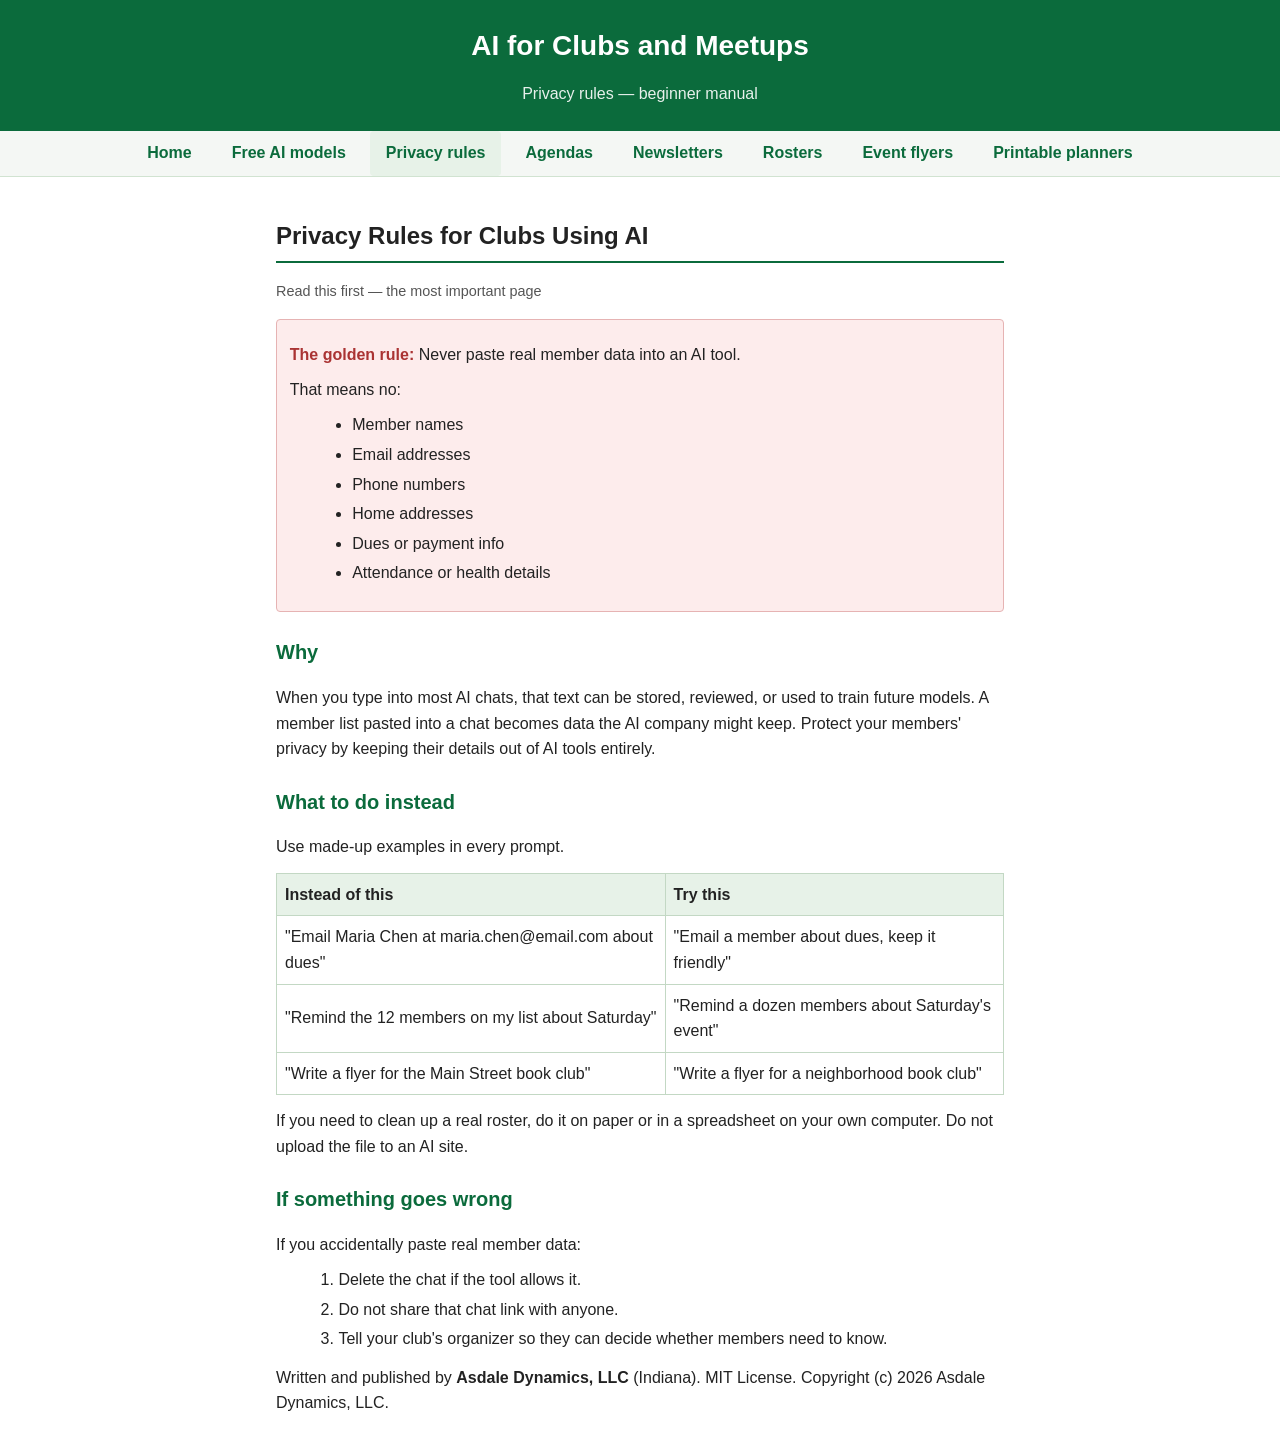
<file: site/pages/privacy.html>
<!DOCTYPE html>
<html lang="en">
<head>
  <meta charset="UTF-8">
  <meta name="viewport" content="width=device-width, initial-scale=1.0">
  <title>Privacy Rules | AI for Clubs and Meetups</title>
  <link rel="stylesheet" href="../css/style.css">
</head>
<body>
  <header>
    <h1>AI for Clubs and Meetups</h1>
    <p>Privacy rules &mdash; beginner manual</p>
  </header>
  <nav>
    <ul>
      <li><a href="../index.html">Home</a></li>
      <li><a href="free-models.html">Free AI models</a></li>
      <li><a href="privacy.html" class="active">Privacy rules</a></li>
      <li><a href="agendas.html">Agendas</a></li>
      <li><a href="newsletters.html">Newsletters</a></li>
      <li><a href="rosters.html">Rosters</a></li>
      <li><a href="flyers.html">Event flyers</a></li>
      <li><a href="planners.html">Printable planners</a></li>
    </ul>
  </nav>
  <main>
    <h1>Privacy Rules for Clubs Using AI</h1>
    <p class="kicker">Read this first &mdash; the most important page</p>
    <div class="rule">
      <p><strong>The golden rule:</strong> Never paste real member data into an
      AI tool.</p>
      <p>That means no:</p>
      <ul>
        <li>Member names</li>
        <li>Email addresses</li>
        <li>Phone numbers</li>
        <li>Home addresses</li>
        <li>Dues or payment info</li>
        <li>Attendance or health details</li>
      </ul>
    </div>
    <h2>Why</h2>
    <p>When you type into most AI chats, that text can be stored, reviewed, or
    used to train future models. A member list pasted into a chat becomes data
    the AI company might keep. Protect your members' privacy by keeping their
    details out of AI tools entirely.</p>
    <h2>What to do instead</h2>
    <p>Use made-up examples in every prompt.</p>
    <table>
      <thead>
        <tr><th>Instead of this</th><th>Try this</th></tr>
      </thead>
      <tbody>
        <tr><td>"Email Maria Chen at maria.chen@email.com about dues"</td>
            <td>"Email a member about dues, keep it friendly"</td></tr>
        <tr><td>"Remind the 12 members on my list about Saturday"</td>
            <td>"Remind a dozen members about Saturday's event"</td></tr>
        <tr><td>"Write a flyer for the Main Street book club"</td>
            <td>"Write a flyer for a neighborhood book club"</td></tr>
      </tbody>
    </table>
    <p>If you need to clean up a real roster, do it on paper or in a spreadsheet
    on your own computer. Do not upload the file to an AI site.</p>
    <h2>If something goes wrong</h2>
    <p>If you accidentally paste real member data:</p>
    <ol>
      <li>Delete the chat if the tool allows it.</li>
      <li>Do not share that chat link with anyone.</li>
      <li>Tell your club's organizer so they can decide whether members need to
          know.</li>
    </ol>
    <p class="credit">Written and published by <strong>Asdale Dynamics, LLC</strong>
    (Indiana). MIT License. Copyright (c) 2026 Asdale Dynamics, LLC.</p>
  </main>
</body>
</html>
</file>
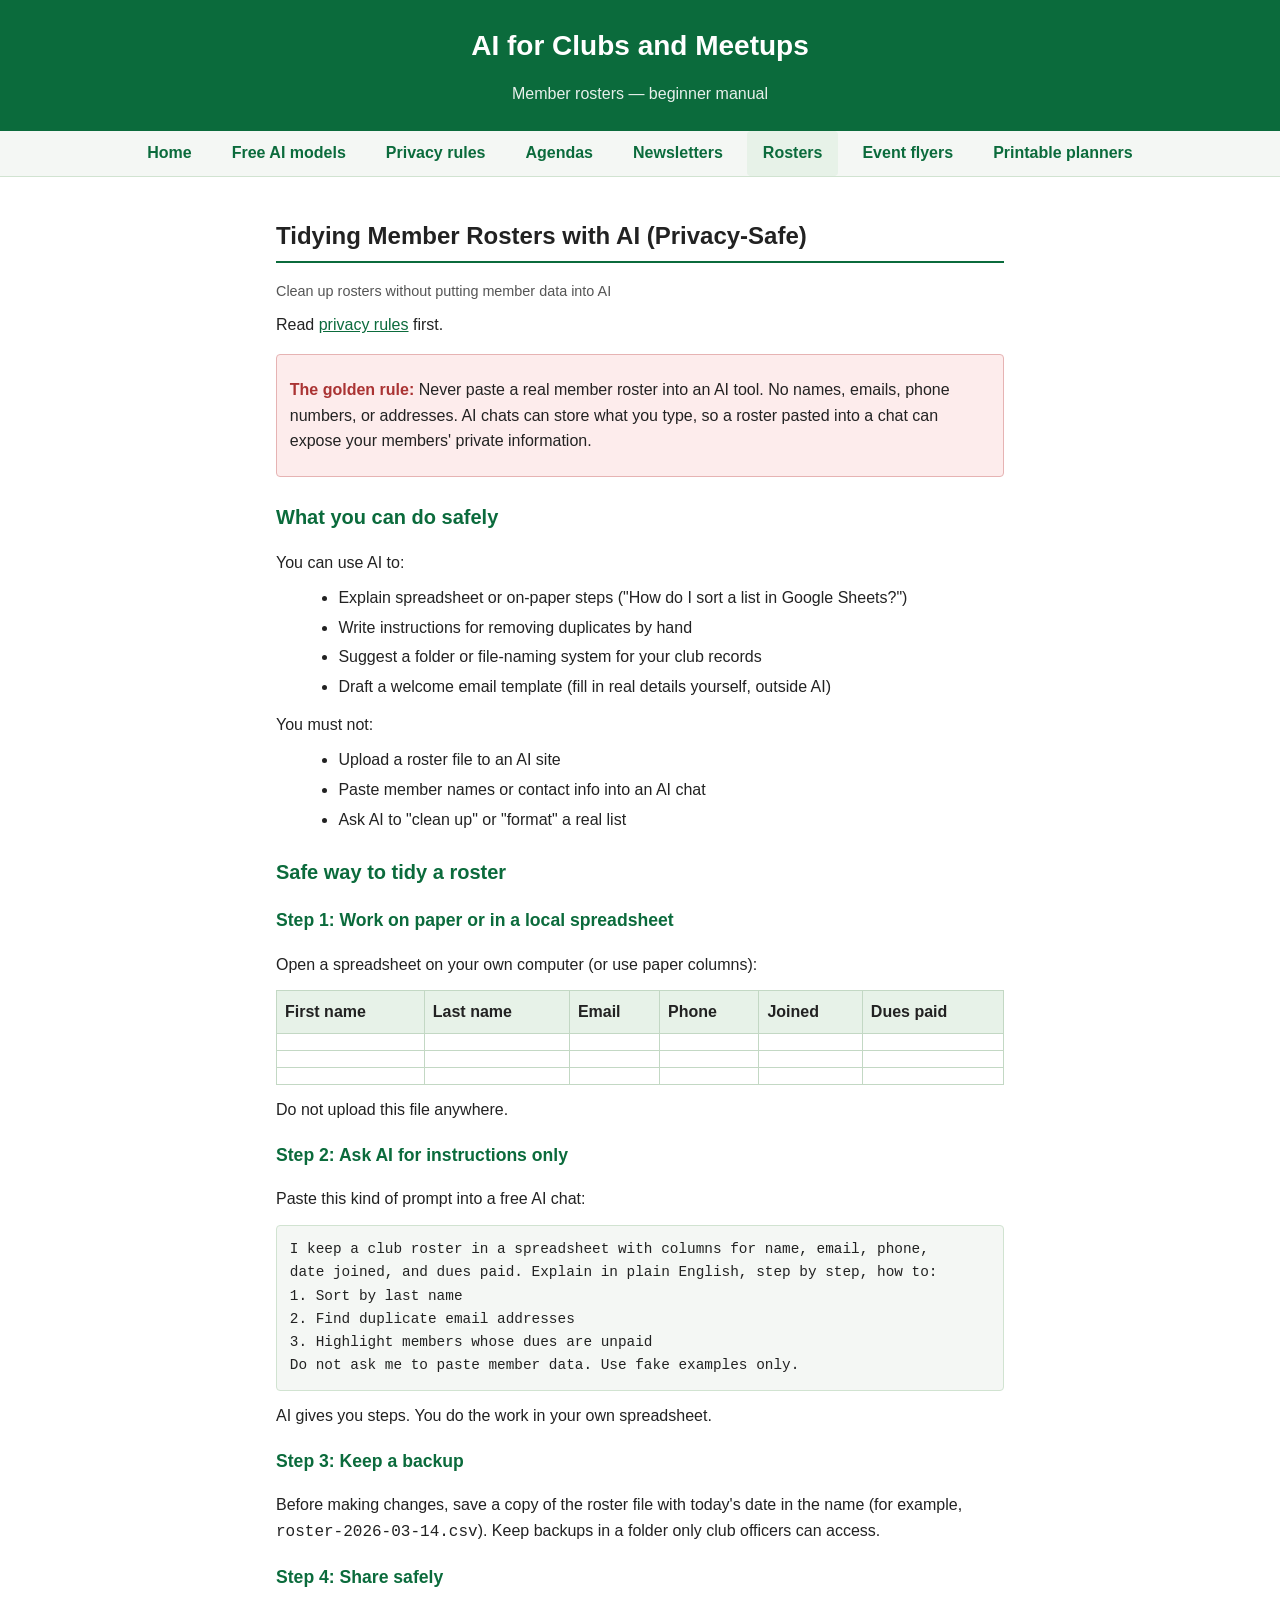
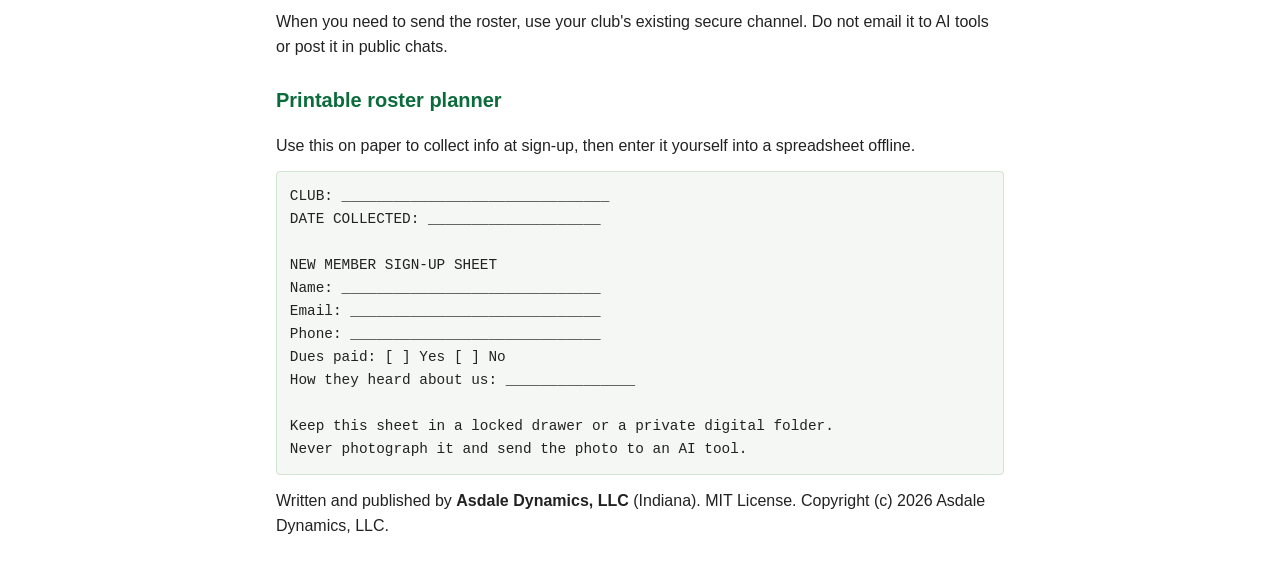
<file: site/pages/rosters.html>
<!DOCTYPE html>
<html lang="en">
<head>
  <meta charset="UTF-8">
  <meta name="viewport" content="width=device-width, initial-scale=1.0">
  <title>Rosters | AI for Clubs and Meetups</title>
  <link rel="stylesheet" href="../css/style.css">
</head>
<body>
  <header>
    <h1>AI for Clubs and Meetups</h1>
    <p>Member rosters &mdash; beginner manual</p>
  </header>
  <nav>
    <ul>
      <li><a href="../index.html">Home</a></li>
      <li><a href="free-models.html">Free AI models</a></li>
      <li><a href="privacy.html">Privacy rules</a></li>
      <li><a href="agendas.html">Agendas</a></li>
      <li><a href="newsletters.html">Newsletters</a></li>
      <li><a href="rosters.html" class="active">Rosters</a></li>
      <li><a href="flyers.html">Event flyers</a></li>
      <li><a href="planners.html">Printable planners</a></li>
    </ul>
  </nav>
  <main>
    <h1>Tidying Member Rosters with AI (Privacy-Safe)</h1>
    <p class="kicker">Clean up rosters without putting member data into AI</p>
    <p>Read <a href="privacy.html">privacy rules</a> first.</p>
    <div class="rule">
      <p><strong>The golden rule:</strong> Never paste a real member roster into
      an AI tool. No names, emails, phone numbers, or addresses. AI chats can
      store what you type, so a roster pasted into a chat can expose your
      members' private information.</p>
    </div>
    <h2>What you can do safely</h2>
    <p>You can use AI to:</p>
    <ul>
      <li>Explain spreadsheet or on-paper steps ("How do I sort a list in
          Google Sheets?")</li>
      <li>Write instructions for removing duplicates by hand</li>
      <li>Suggest a folder or file-naming system for your club records</li>
      <li>Draft a welcome email template (fill in real details yourself,
          outside AI)</li>
    </ul>
    <p>You must not:</p>
    <ul>
      <li>Upload a roster file to an AI site</li>
      <li>Paste member names or contact info into an AI chat</li>
      <li>Ask AI to "clean up" or "format" a real list</li>
    </ul>
    <h2>Safe way to tidy a roster</h2>
    <h3>Step 1: Work on paper or in a local spreadsheet</h3>
    <p>Open a spreadsheet on your own computer (or use paper columns):</p>
    <table>
      <thead>
        <tr><th>First name</th><th>Last name</th><th>Email</th><th>Phone</th>
            <th>Joined</th><th>Dues paid</th></tr>
      </thead>
      <tbody>
        <tr><td></td><td></td><td></td><td></td><td></td><td></td></tr>
        <tr><td></td><td></td><td></td><td></td><td></td><td></td></tr>
        <tr><td></td><td></td><td></td><td></td><td></td><td></td></tr>
      </tbody>
    </table>
    <p>Do not upload this file anywhere.</p>
    <h3>Step 2: Ask AI for instructions only</h3>
    <p>Paste this kind of prompt into a free AI chat:</p>
    <div class="code">I keep a club roster in a spreadsheet with columns for name, email, phone,
date joined, and dues paid. Explain in plain English, step by step, how to:
1. Sort by last name
2. Find duplicate email addresses
3. Highlight members whose dues are unpaid
Do not ask me to paste member data. Use fake examples only.</div>
    <p>AI gives you steps. You do the work in your own spreadsheet.</p>
    <h3>Step 3: Keep a backup</h3>
    <p>Before making changes, save a copy of the roster file with today's date
    in the name (for example, <code>roster-2026-03-14.csv</code>). Keep backups
    in a folder only club officers can access.</p>
    <h3>Step 4: Share safely</h3>
    <p>When you need to send the roster, use your club's existing secure
    channel. Do not email it to AI tools or post it in public chats.</p>
    <h2>Printable roster planner</h2>
    <p>Use this on paper to collect info at sign-up, then enter it yourself
    into a spreadsheet offline.</p>
    <div class="code">CLUB: _______________________________
DATE COLLECTED: ____________________

NEW MEMBER SIGN-UP SHEET
Name: ______________________________
Email: _____________________________
Phone: _____________________________
Dues paid: [ ] Yes [ ] No
How they heard about us: _______________

Keep this sheet in a locked drawer or a private digital folder.
Never photograph it and send the photo to an AI tool.</div>
    <p class="credit">Written and published by <strong>Asdale Dynamics, LLC</strong>
    (Indiana). MIT License. Copyright (c) 2026 Asdale Dynamics, LLC.</p>
  </main>
</body>
</html>
</file>
<file: site/css/style.css>
* {
  box-sizing: border-box;
}
html {
  line-height: 1.6;
  font-size: 16px;
}
body {
  font-family: -apple-system, BlinkMacSystemFont, "Segoe UI", Roboto, Helvetica,
    Arial, sans-serif;
  color: #222;
  background: #fff;
  margin: 0;
  padding: 0;
}
a {
  color: #0b6b3c;
}
a:hover {
  text-decoration: underline;
}
header {
  background: #0b6b3c;
  color: #fff;
  padding: 1.5rem 1rem;
  text-align: center;
}
header h1 {
  margin: 0;
  font-size: 1.75rem;
}
header p {
  margin: 0.25rem 0 0;
  font-size: 1rem;
  opacity: 0.9;
}
nav {
  background: #f4f7f4;
  border-bottom: 1px solid #d1e3d1;
}
nav ul {
  list-style: none;
  margin: 0;
  padding: 0;
  display: flex;
  flex-wrap: wrap;
  justify-content: center;
  gap: 0.5rem;
}
nav li {
  margin: 0;
}
nav a {
  display: block;
  padding: 0.6rem 1rem;
  color: #0b6b3c;
  text-decoration: none;
  font-weight: 600;
  border-radius: 4px;
}
nav a:hover,
nav a.active {
  background: #e7f2e8;
}
main {
  max-width: 760px;
  margin: 0 auto;
  padding: 1.5rem 1rem;
}
h1 {
  font-size: 1.5rem;
  border-bottom: 2px solid #0b6b3c;
  padding-bottom: 0.4rem;
}
h2 {
  font-size: 1.25rem;
  margin-top: 1.5rem;
  color: #0b6b3c;
}
h3 {
  font-size: 1.1rem;
  color: #0b6b3c;
}
p {
  margin: 0.6rem 0;
}
ul, ol {
  margin: 0.4rem 0 0.8rem 1.4rem;
}
li {
  margin: 0.25rem 0;
}
table {
  width: 100%;
  border-collapse: collapse;
  margin: 0.8rem 0;
}
th, td {
  border: 1px solid #c3d8c4;
  padding: 0.5rem;
  text-align: left;
}
th {
  background: #e7f2e8;
}
.kicker {
  font-size: 0.9rem;
  color: #555;
  margin-bottom: 0.2rem;
}
.code {
  background: #f4f7f4;
  border: 1px solid #d1e3d1;
  border-radius: 4px;
  padding: 0.8rem;
  margin: 0.8rem 0;
  white-space: pre-wrap;
  font-family: ui-monospace, SFMono-Regular, Menlo, Consolas, monospace;
  font-size: 0.9rem;
  overflow-x: auto;
}
.rule {
  background: #fdecec;
  border: 1px solid #e6b3b3;
  border-radius: 4px;
  padding: 0.8rem;
  margin: 1rem 0;
}
.rule strong {
  color: #a33;
}
footer {
  background: #f4f7f4;
  border-top: 1px solid #d1e3d1;
  padding: 1.5rem 1rem;
  font-size: 0.9rem;
  text-align: center;
  color: #555;
}
footer .credit {
  font-weight: 700;
  color: #0b6b3c;
}
@media print {
  body {
    background: #fff;
    color: #000;
  }
  header, nav, footer {
    display: none;
  }
  main {
    max-width: 100%;
    padding: 0;
  }
  h1 {
    border-bottom: 1px solid #000;
  }
  .code, .rule {
    background: #fff;
    border: 1px solid #000;
  }
  a {
    text-decoration: none;
    color: #000;
  }
}
</file>
